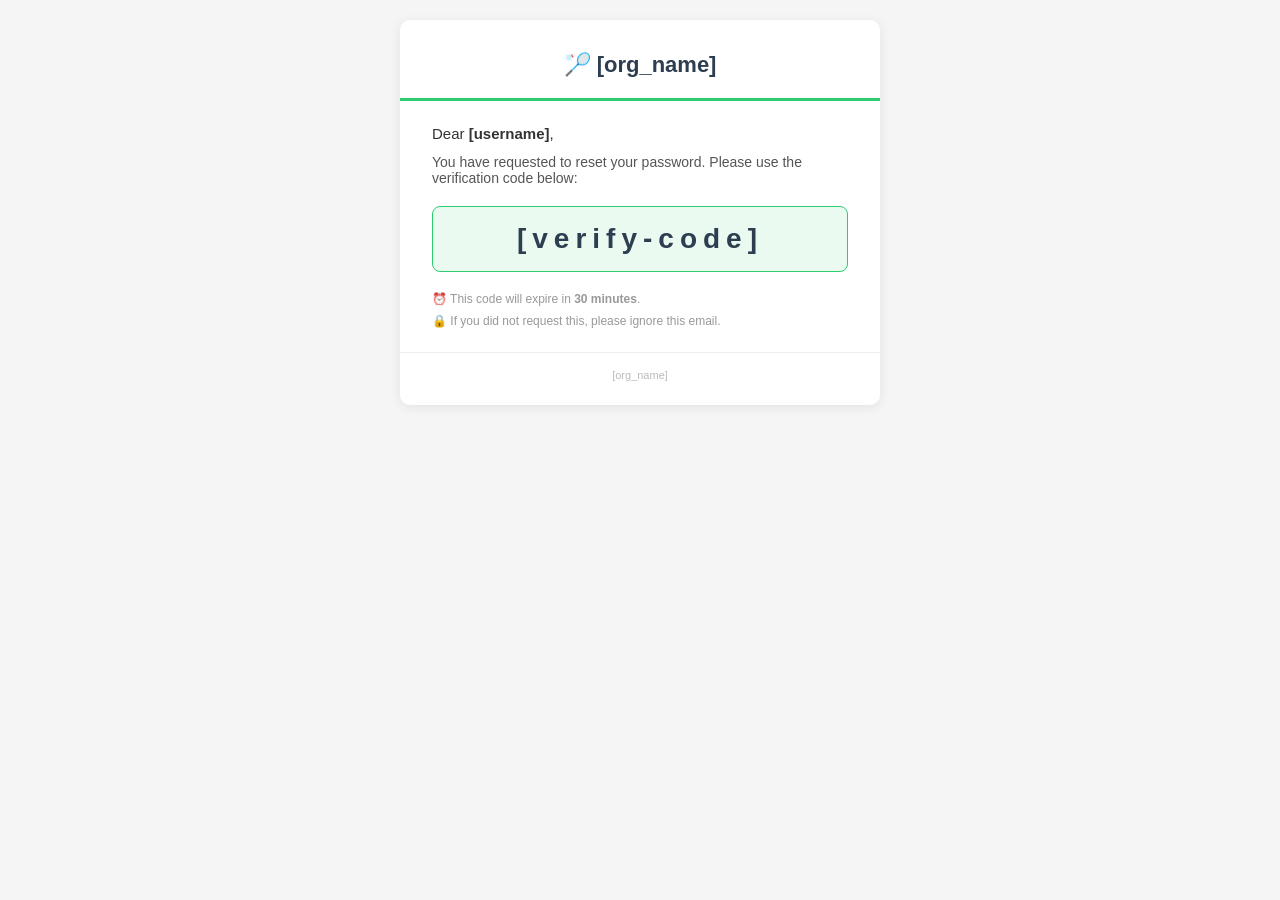
<file: python/app/email.html>
<!DOCTYPE html>
<html lang="zh-HK">
<head>
<meta charset="utf-8">
<meta name="viewport" content="width=device-width, initial-scale=1.0">
</head>
<body style="font-family: Arial, Helvetica, sans-serif; background: #f5f5f5; margin: 0; padding: 20px">
<table width="100%" cellpadding="0" cellspacing="0" style="max-width: 480px; margin: 0 auto; background: #fff; border-radius: 10px; box-shadow: 0 2px 12px rgba(0,0,0,0.08)">
  <tr>
    <td style="padding: 32px 32px 20px; text-align: center; border-bottom: 3px solid #2ecc71">
      <h1 style="margin: 0; color: #2c3e50; font-size: 22px">🏸 [org_name]</h1>
    </td>
  </tr>
  <tr>
    <td style="padding: 24px 32px">
      <p style="margin: 0 0 12px; font-size: 15px; color: #333">Dear <b>[username]</b>,</p>
      <p style="margin: 0 0 20px; font-size: 14px; color: #555">You have requested to reset your password. Please use the verification code below:</p>
      <div style="background: #eafaf1; border: 1px solid #2ecc71; border-radius: 8px; padding: 16px 24px; text-align: center; margin: 0 0 20px">
        <span style="font-size: 28px; font-weight: bold; letter-spacing: 6px; color: #2c3e50">[verify-code]</span>
      </div>
      <p style="margin: 0 0 8px; font-size: 12px; color: #999">⏰ This code will expire in <b>30 minutes</b>.</p>
      <p style="margin: 0; font-size: 12px; color: #999">🔒 If you did not request this, please ignore this email.</p>
    </td>
  </tr>
  <tr>
    <td style="padding: 16px 32px 24px; text-align: center; border-top: 1px solid #eee">
      <p style="margin: 0; font-size: 11px; color: #bbb">[org_name]</p>
    </td>
  </tr>
</table>
</body>
</html>
</file>
